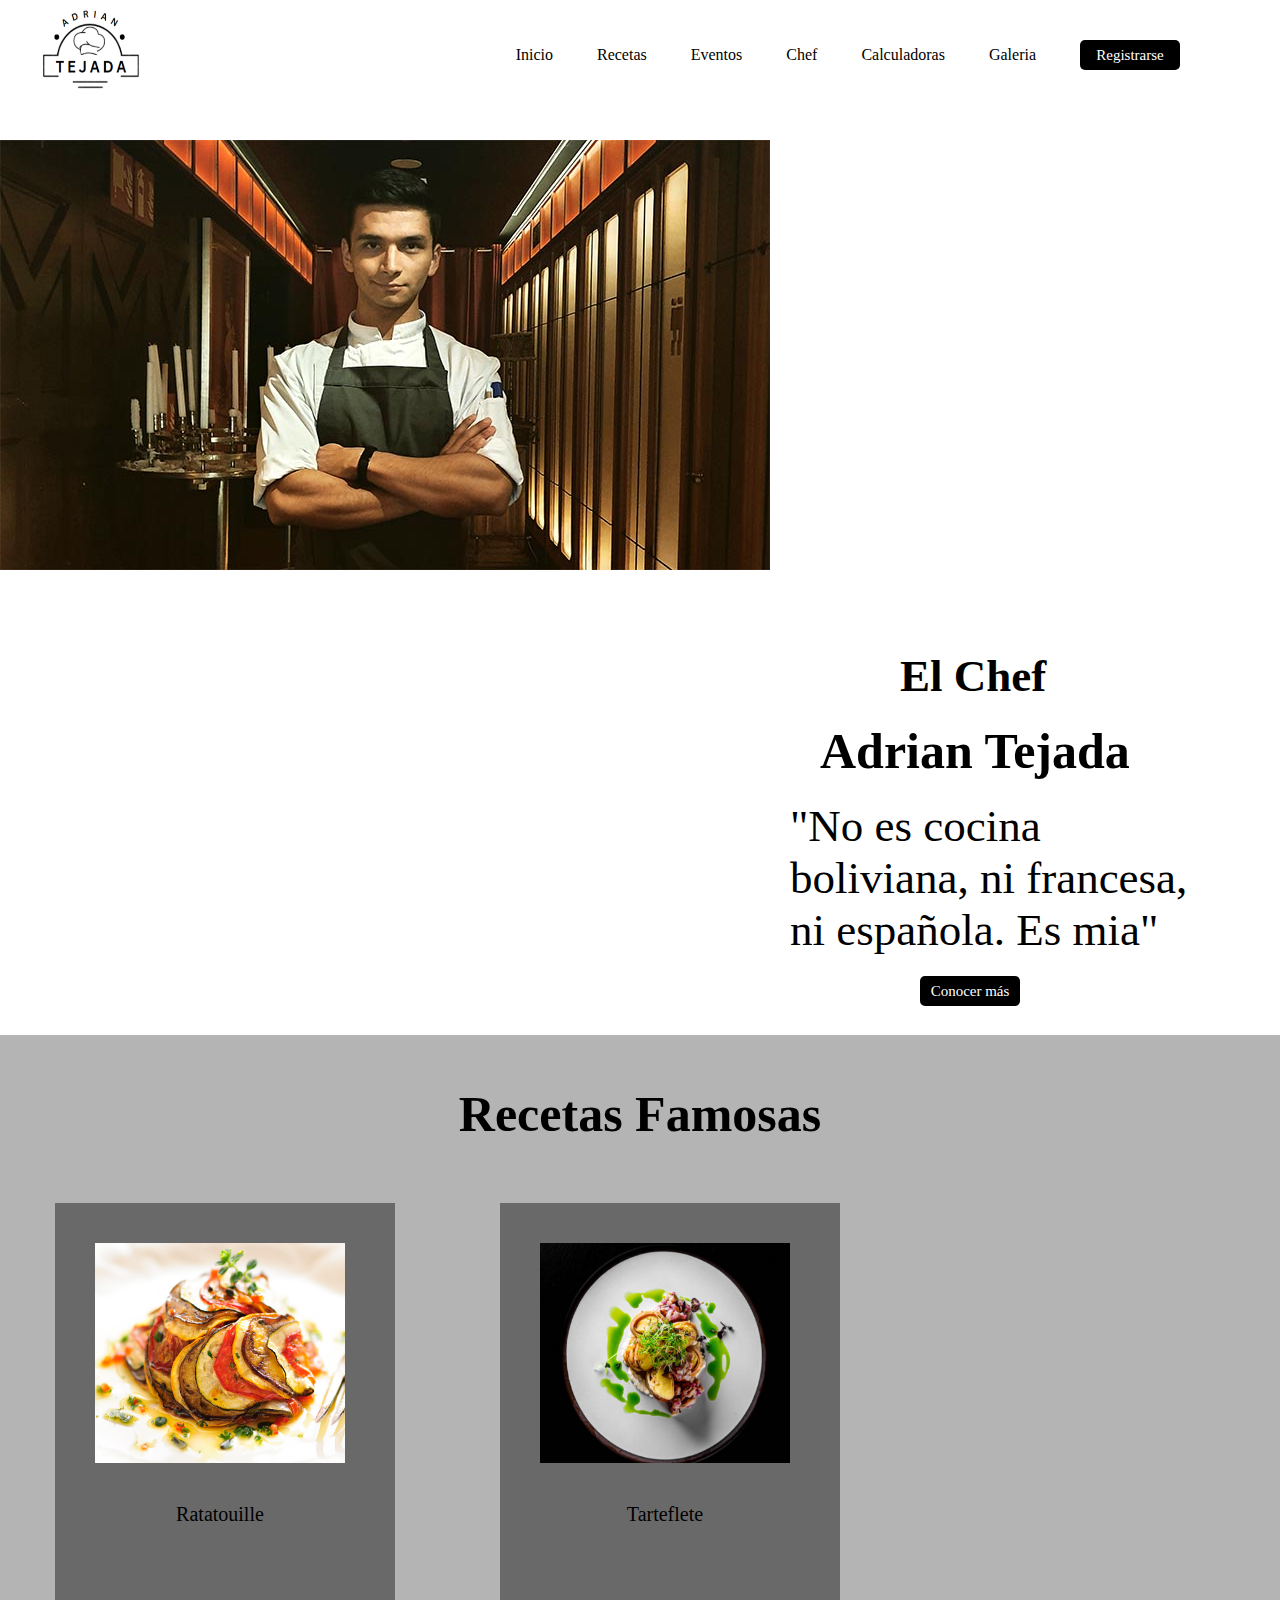
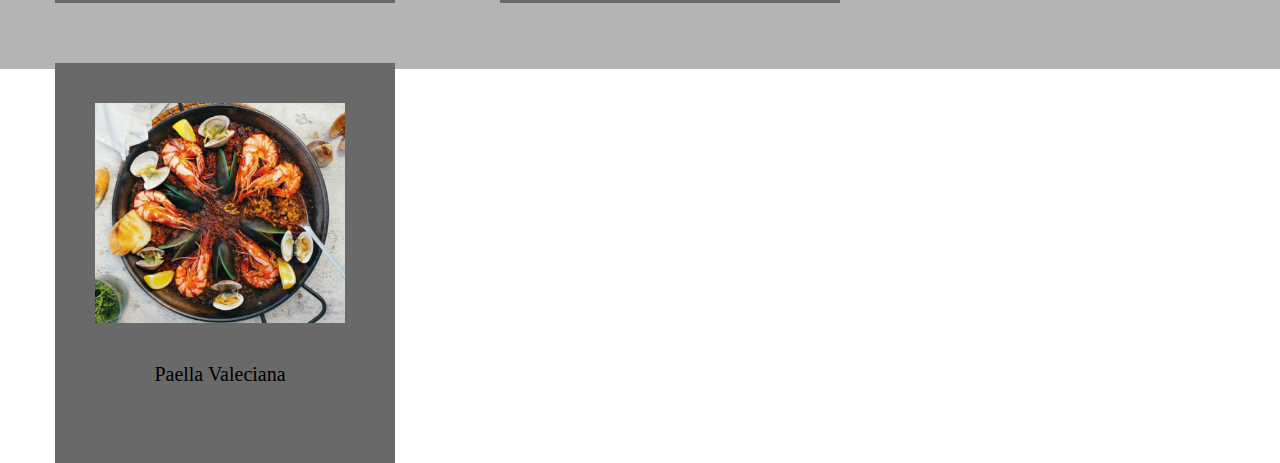
<file: index.html>
<!DOCTYPE html>
<html lang="en">
<head>
    <meta charset="UTF-8">
    <meta name="viewport" content="width=device-width, initial-scale=1.0">
    <link rel="stylesheet" href="css/index.css">
    <title>Chef_Adrian_Tejada</title>
</head>
<body>
    <header>
        <img src="img/logo_1.png" alt="No imagen">
        <ul>
            <li><a href="#">Inicio</a></li>
            <li><a href="#Recetas">Recetas</a></li>
            <li><a href="#">Eventos</a></li>
            <li><a href="#">Chef</a></li>
            <li><a href="#">Calculadoras</a></li>
            <li><a href="#">Galeria</a></li>
            <li><a href="registro.html" style="width: 50px;"><input type="button" value="Registrarse"></a></li>
        </ul>
    </header>
    <section id="section">
        <img src="img/chef_1.jpg" alt="">
        <section>
            <h2>El Chef</h2>
            <h1>Adrian Tejada</h1>
            <p>"No es cocina boliviana, ni francesa, ni española. Es mia"</p>
            <a href="#" style="width: 50px;"><input type="button" value="Conocer más"></a>
        </section>
    </section>
    
    <section id="s1">
        <a name="Recetas"></a>
        <h1>Recetas Famosas</h1>
        <section id="s11">
            <img src="img/plato 1.png" alt="No imagen">
            <p>Ratatouille</p>
        </section>
        <section id="s11">
            <img src="img/plato 2.png" alt="No imagen">
            <p>Tarteflete</p>
        </section>
        <section id="s11">
            <img src="img/plato 3.png" alt="No imagen">
            <p>Paella Valeciana</p>
        </section>
    </section>
</body>
</html>
</file>
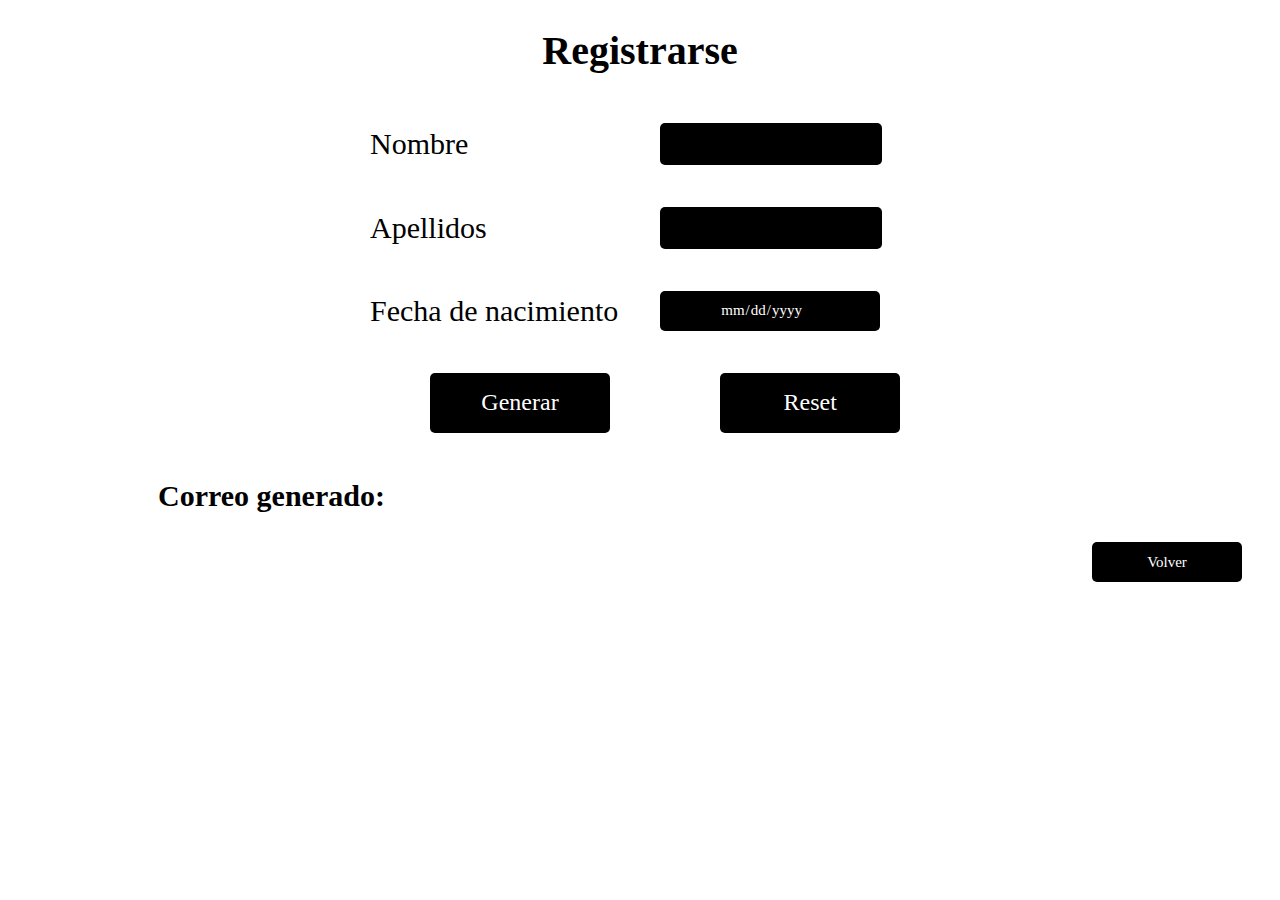
<file: registro.html>
<!DOCTYPE html>
<html lang="en">
<head>
    <meta charset="UTF-8">
    <meta name="viewport" content="width=device-width, initial-scale=1.0">
    <link rel="stylesheet" href="css/registro.css">
    <title>Document</title>
</head>
<body>
    <h1>Registrarse</h1>
    <table>
        <tr>
            <td>
                <label for="nom">Nombre</label>
            </td>  
            <td>
                <input type="text" id="nom">
            </td>
        </tr>
        <tr>
            <td>
                <label for="ape">Apellidos</label>
            </td>
            <td>
                <input type="text" id="ape">
            </td>
        </tr>
        <tr>
            <td>
                <label for="e">Fecha de nacimiento</label>
            </td>
            <td>
                <input type="date" id="fecha">
            </td>
        </tr>
        <tr>
            <td>
                <button onclick="gmail()">Generar</button>
            </td>
            <td>
                <button onclick="refresh()">Reset</button>
            </td>
        </tr>
    </table>
    <section>
        <h2>Correo generado:</h2>
        <p id="respuesta" class="respuesta"></p>
    </section>
        <a href="index.html" style="width: 50px;"><input type="button" value="Volver" id="input"></a>
    <script src="java/resgistro.js"></script>
</body>
</html>
</file>
<file: css/index.css>
*{
    margin: 0;
    padding: 0;
}
header{
    width: 100%;
    height: 100px;
}
header img{
    width: 120px;
    height: 100px;
    margin-left: 30px;
    float: left;
}
header ul{
    float: right;
    margin-top: 40px;
    margin-right: 60px;
}
header ul li{
    display: inline-block;
    margin-right: 40px;
}
header ul li a{
    text-decoration: none;
    color: black;
}
header ul li a input{
    width: 100px;
    height: 30px;
    border-radius: 5px;
    background-color: rgb(0, 0, 0);
    color: white;
    border: 0px;
    font-size: 15px;
    font-family: 'Times New Roman', Times, serif;
    padding: 0;
}
#section{
    clear: both;
}
section img{
    margin-top: 40px;
    float: left;
}
section section{
    margin-top: 40px;
    margin-right: 50px;
    width: 490px;
    height: 425px;
    float: right;
}
section section h2{
    font-size: 45px;
    margin-top: 40px;
    margin-left: 160px;
}
section section h1{
    font-size: 50px;
    margin-top: 20px;
    margin-left: 80px;
}
section section p{
    font-size: 45px;
    margin-top: 20px;
    margin-left: 50px;
    margin-bottom: 20px;
}
section section a{
    font-size: 20px;
    margin-left: 180px;
}
section section a input{
    width: 100px;
    height: 30px;
    border-radius: 5px;
    background-color: rgb(0, 0, 0);
    color: white;
    border: 0px;
    font-size: 15px;
    font-family: 'Times New Roman', Times, serif;
    padding: 0;
}
#s1{
    width: 100%;
    height: 584px;
    margin-top: 540px;
    background-color: rgb(180, 180, 180);
    padding-top: 50px;
    clear: both;
}
#s1 h1{
    text-align: center;
    font-size: 50px;
}
#s11{
    width: 300px;
    height: 400px;
    margin-top: 60px;
    background-color: dimgray;
    float: left;
    margin-left: 55px;
    padding-left: 40px;
}
#s11 img{
    width: 250px;
    height: 220px;
    display: block;
}
#s11 p{
    display: block;
    font-size: 20px;
    margin-top: 300px;
    margin-right: 100px;
    clear: both;
    text-align: center;
}
</file>
<file: css/registro.css>
h1{
    color: rgb(0, 0, 0);
    text-align: center;
    font-size: 40px;
}
img{
    width: 100px;
    height: 100px;
    margin-left: 200px;
}
table{
    margin-left: 340px;   
}
table tr td{
    padding: 20px;
}
label{
    color: rgb(0, 0, 0);
    font-size: 30px;
}
input{
    display: block;
    padding-left: 60px;
    width: 160px;
    height: 40px;
    border-radius: 5px;
    background-color: rgb(0, 0, 0);
    color: white;
    border: 0px;
    font-size: 15px;
    font-family: 'Times New Roman', Times, serif;
    margin-right: 15px;
}
button{
    width: 180px;
    height: 60px;
    border-radius: 5px;
    background-color: rgb(0, 0, 0);
    color: white;
    border: 0px;
    font-size: 15px;
    font-family: 'Times New Roman', Times, serif;
    font-size: x-large;
    display: block;
    margin-left: 60px;
}
section{
    display: inline-block;
    width: 100%;
}
h2{
    color: rgb(0, 0, 0);
    font-size: 30px;
    float: left;
    margin-left: 150px;
}
p{
    color: rgb(0, 0, 0);
    font-size: 30px;
    float: right;
    margin-right: 150px;
}
#input{
    width: 150px;
    height: 40px;
    border-radius: 5px;
    background-color: rgb(0, 0, 0);
    color: white;
    border: 0px;
    font-size: 15px;
    font-family: 'Times New Roman', Times, serif;
    float: right;
    padding: 0;
    margin-right: 30px;
    clear: both;
}
</file>
